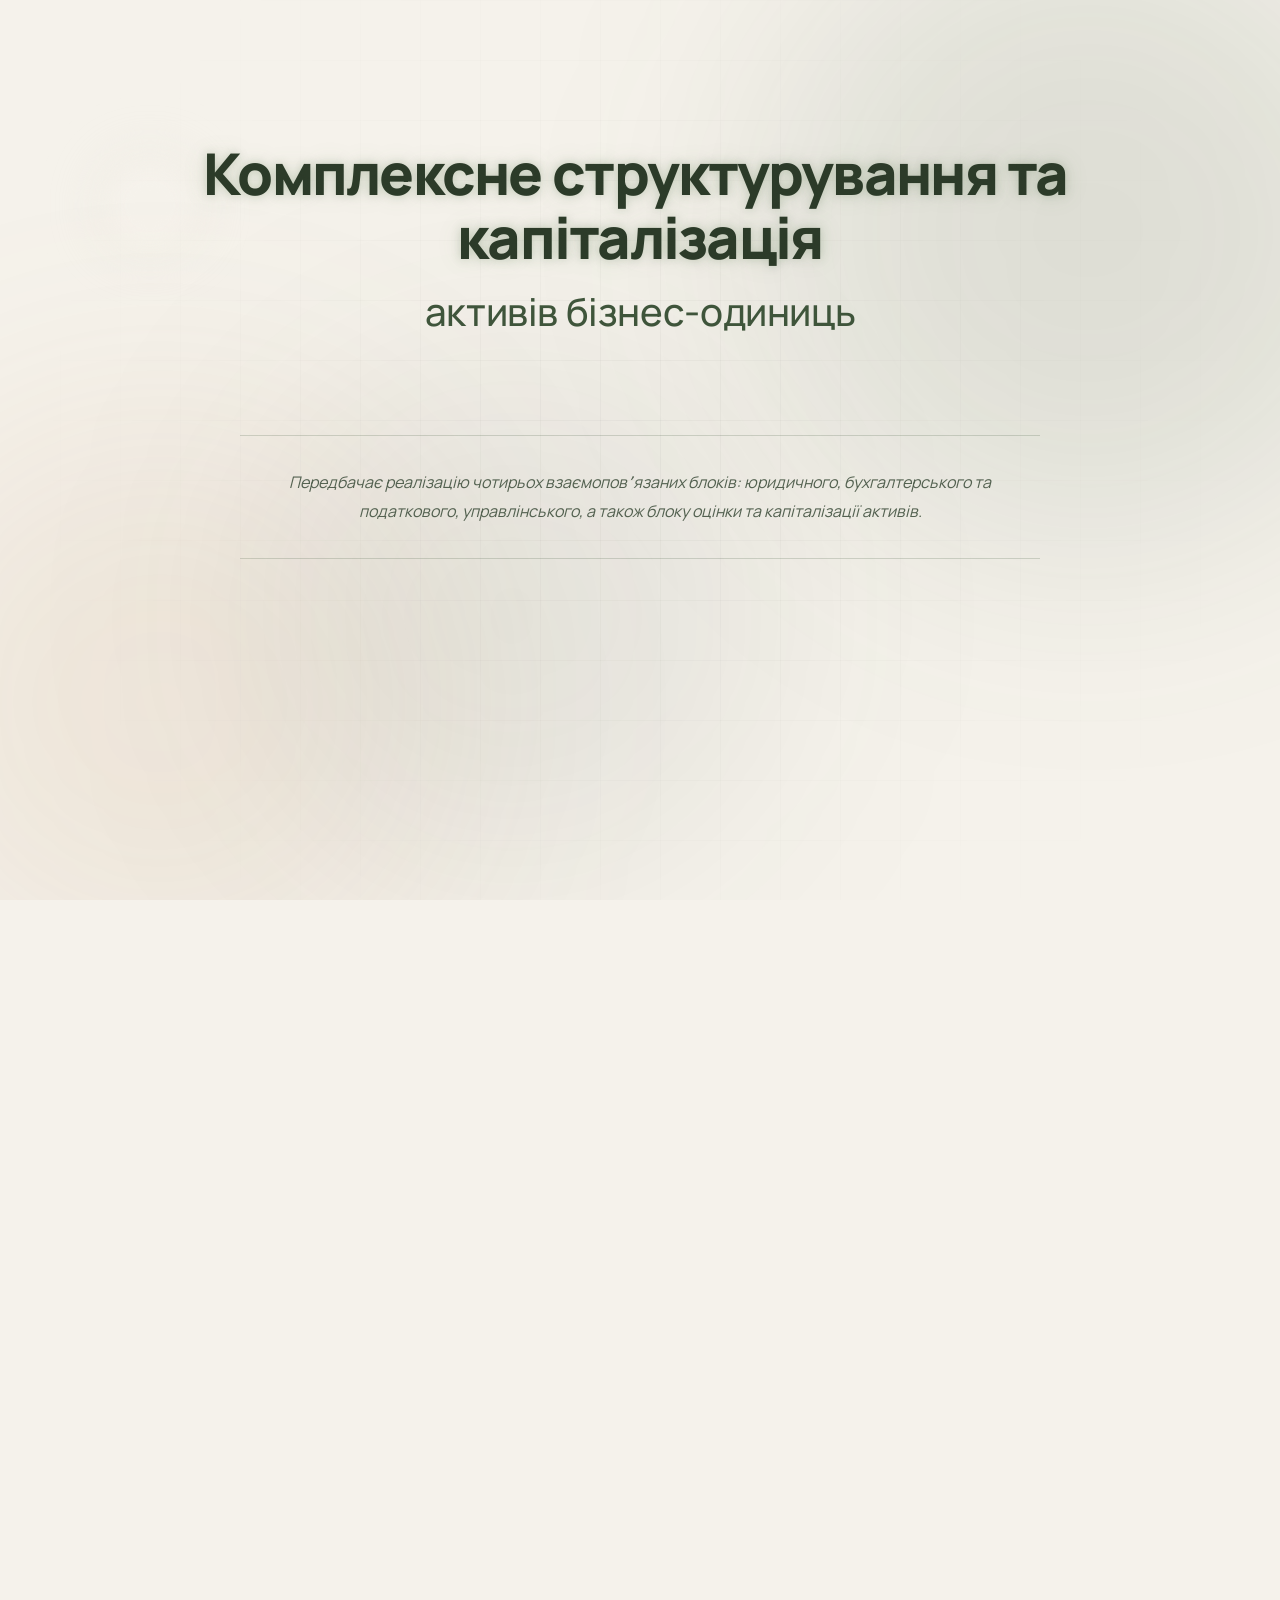
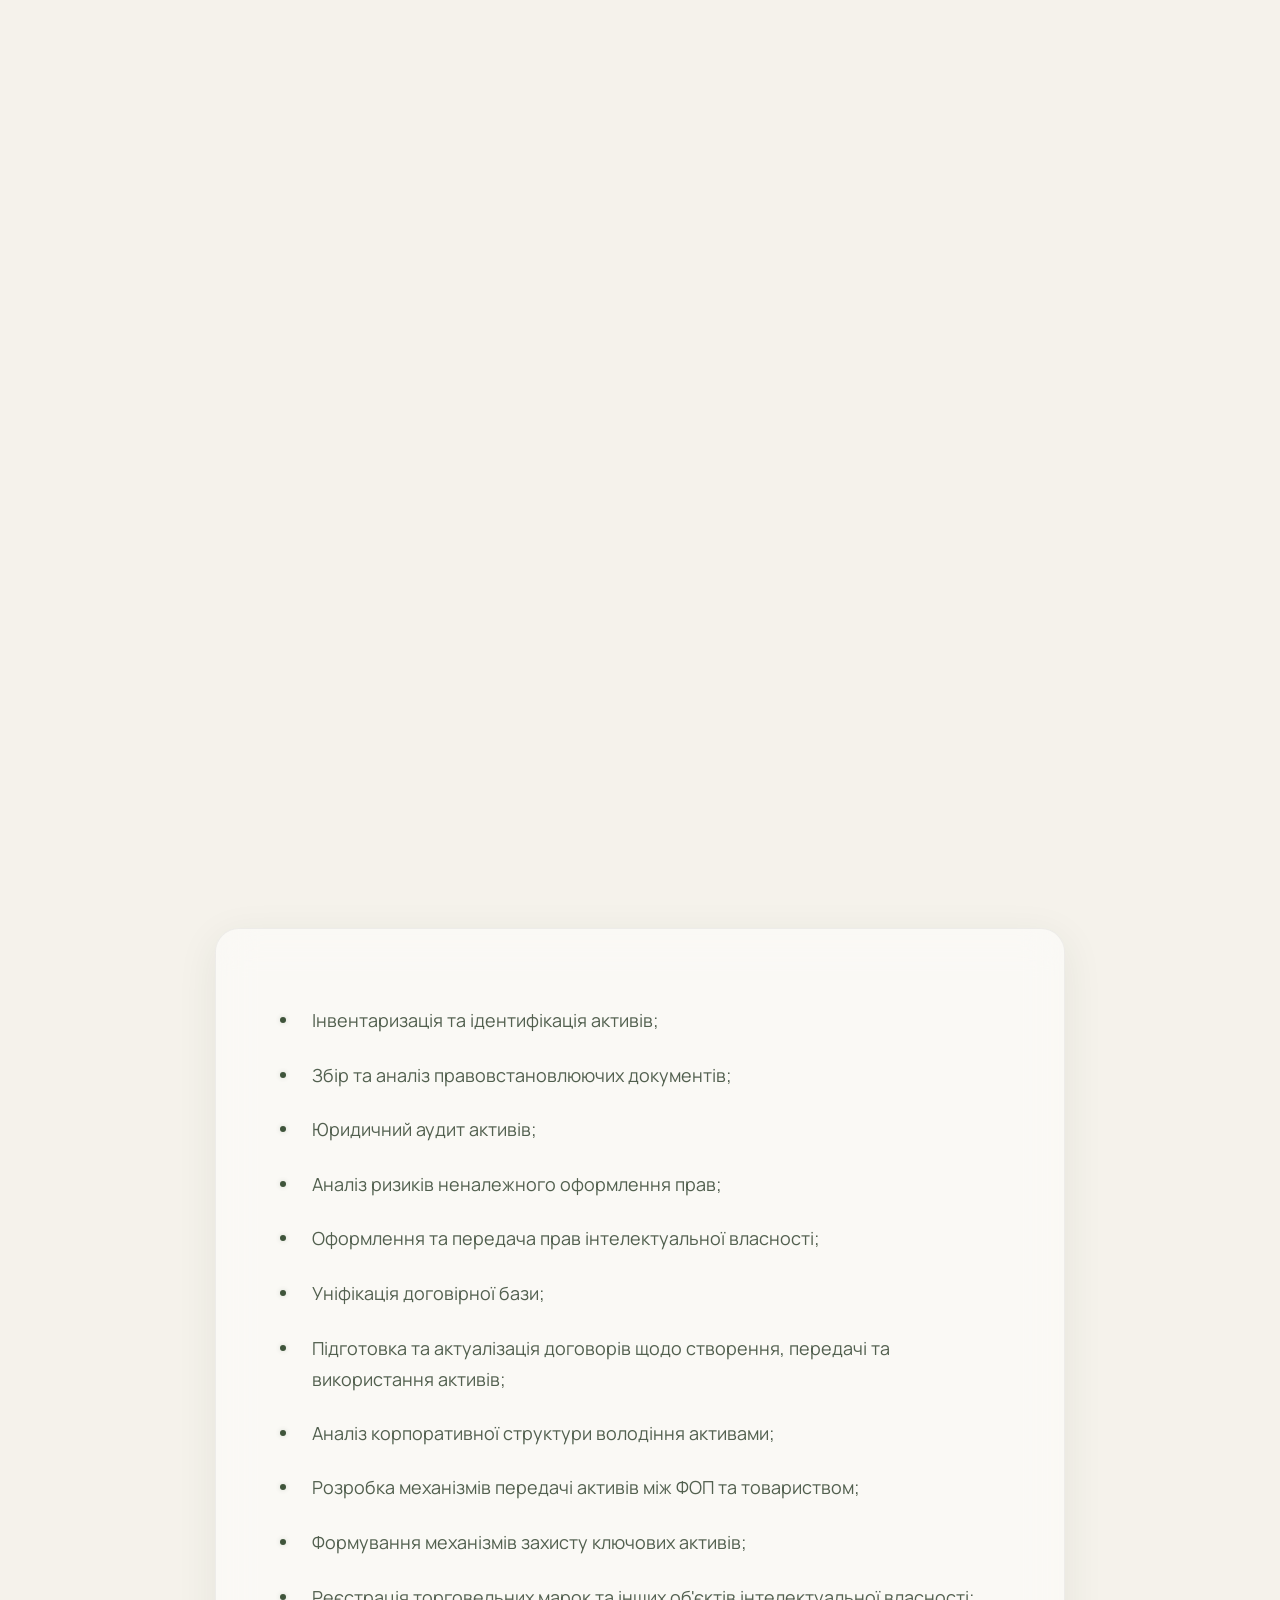
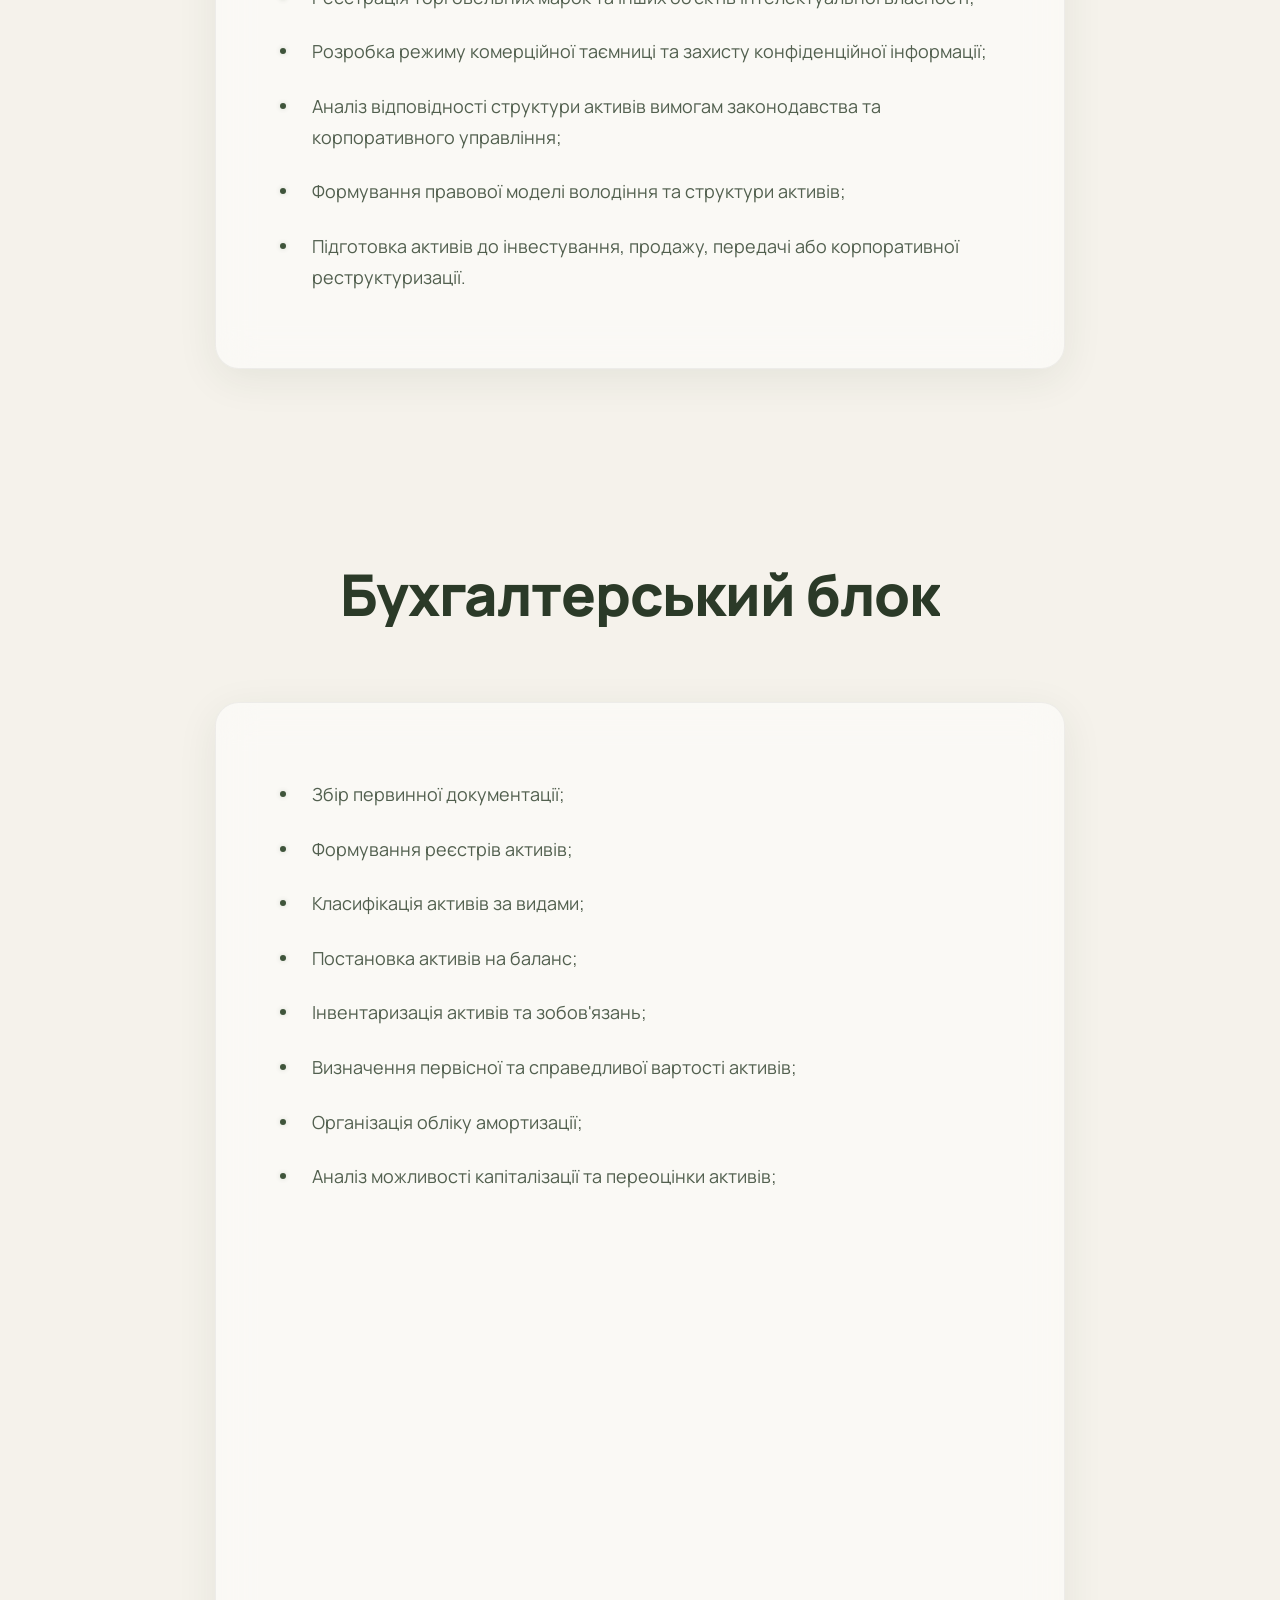
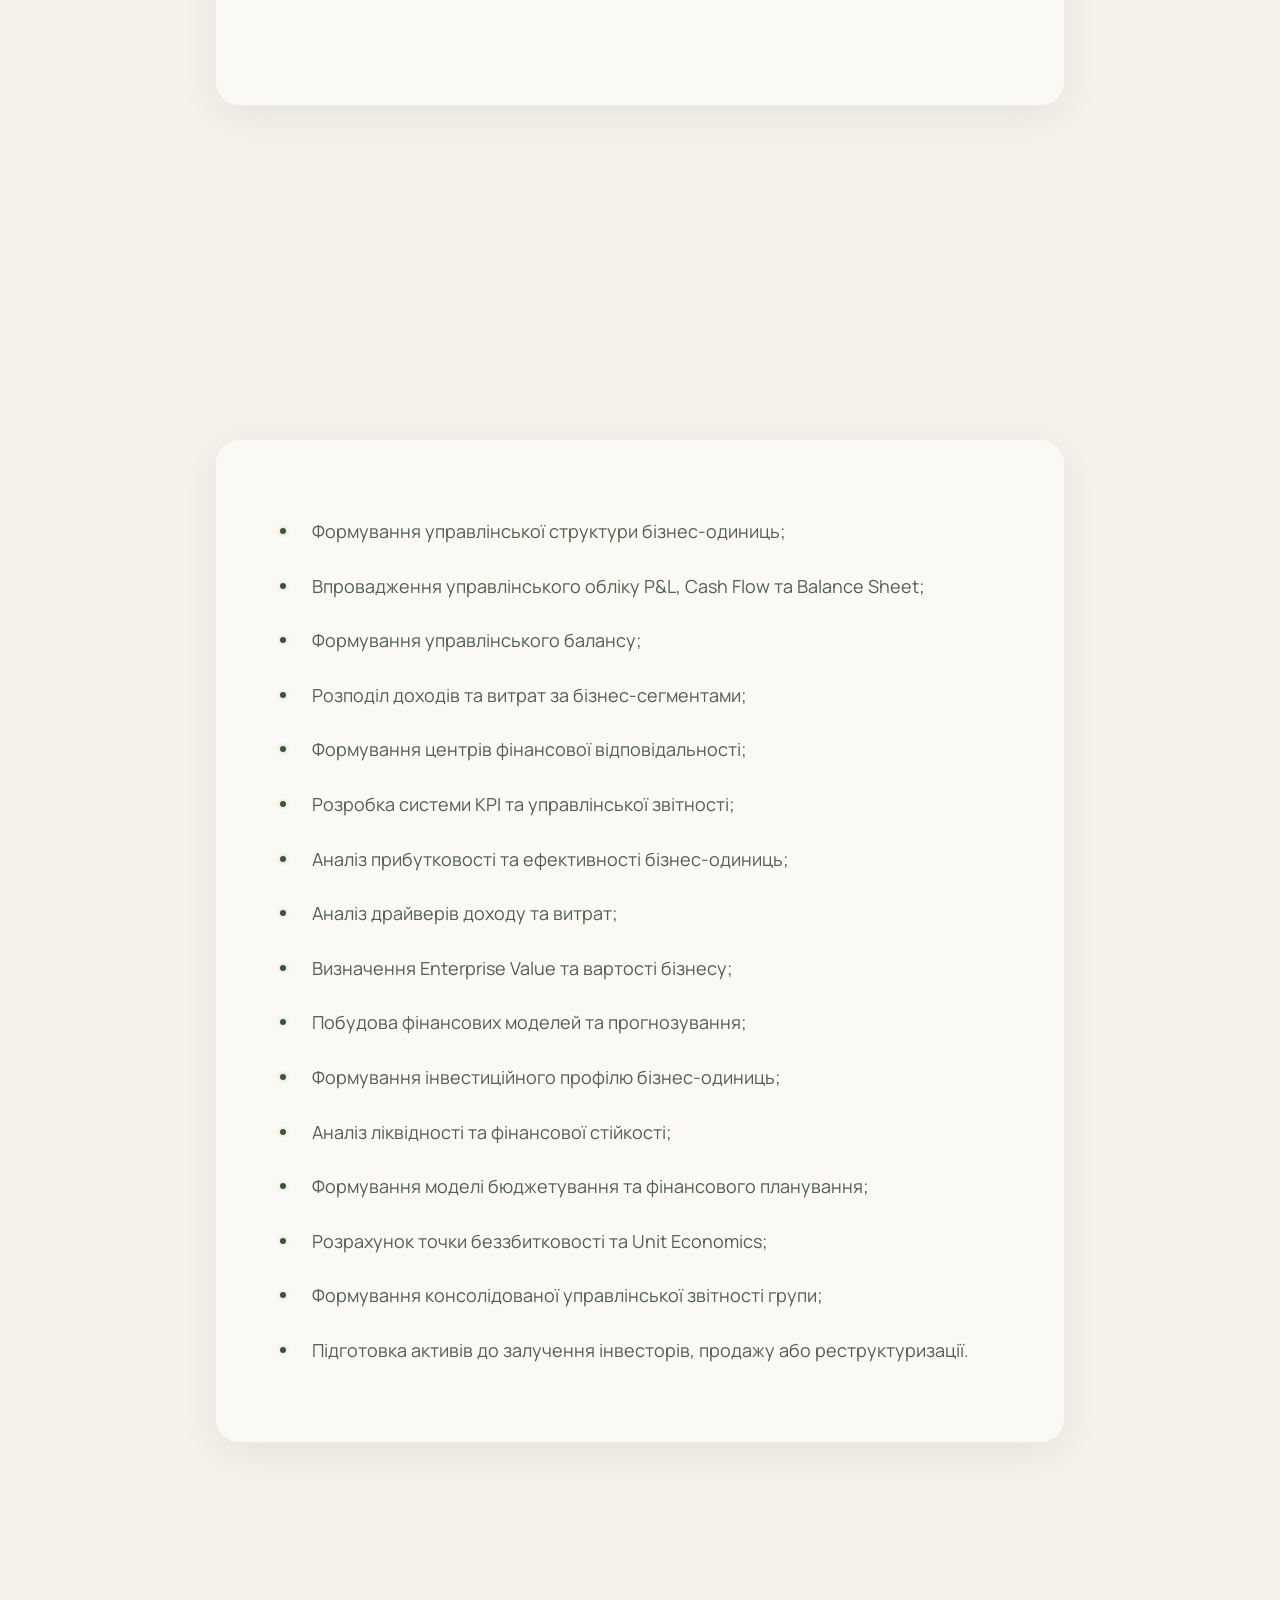
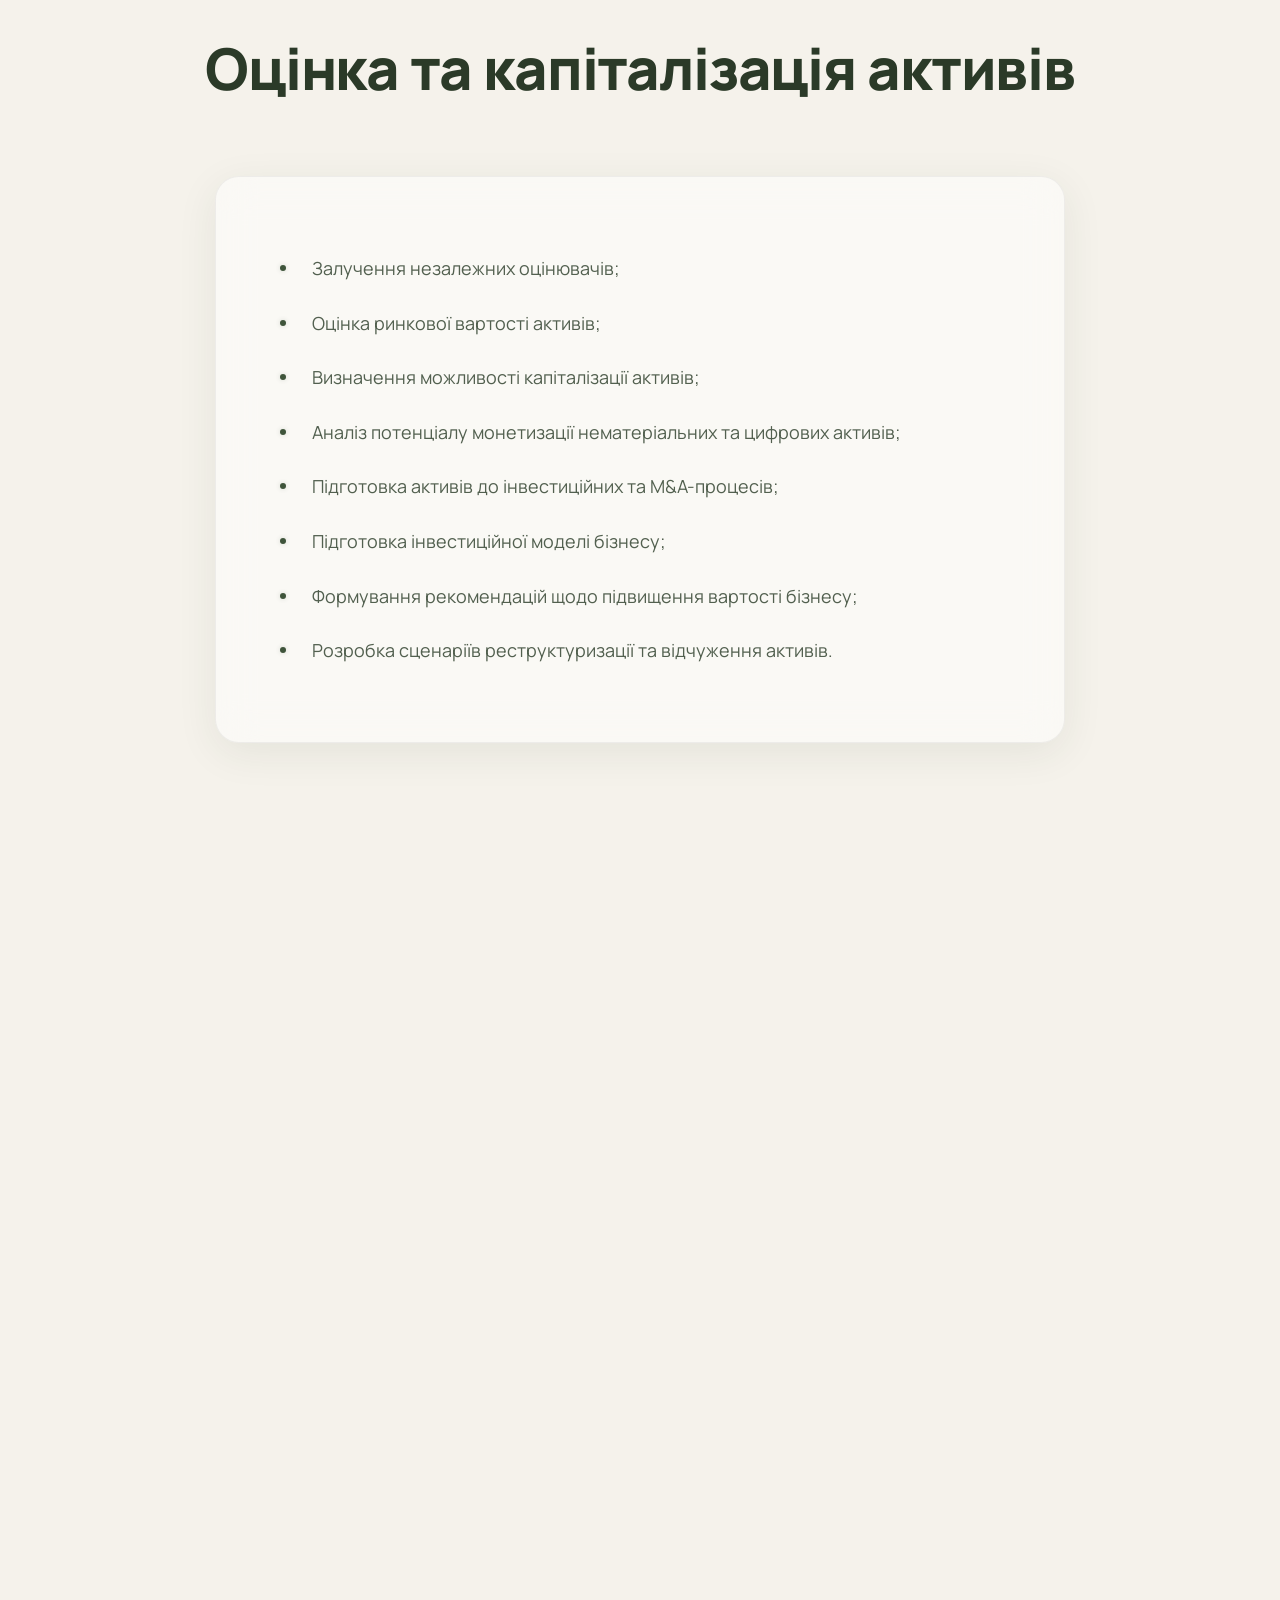
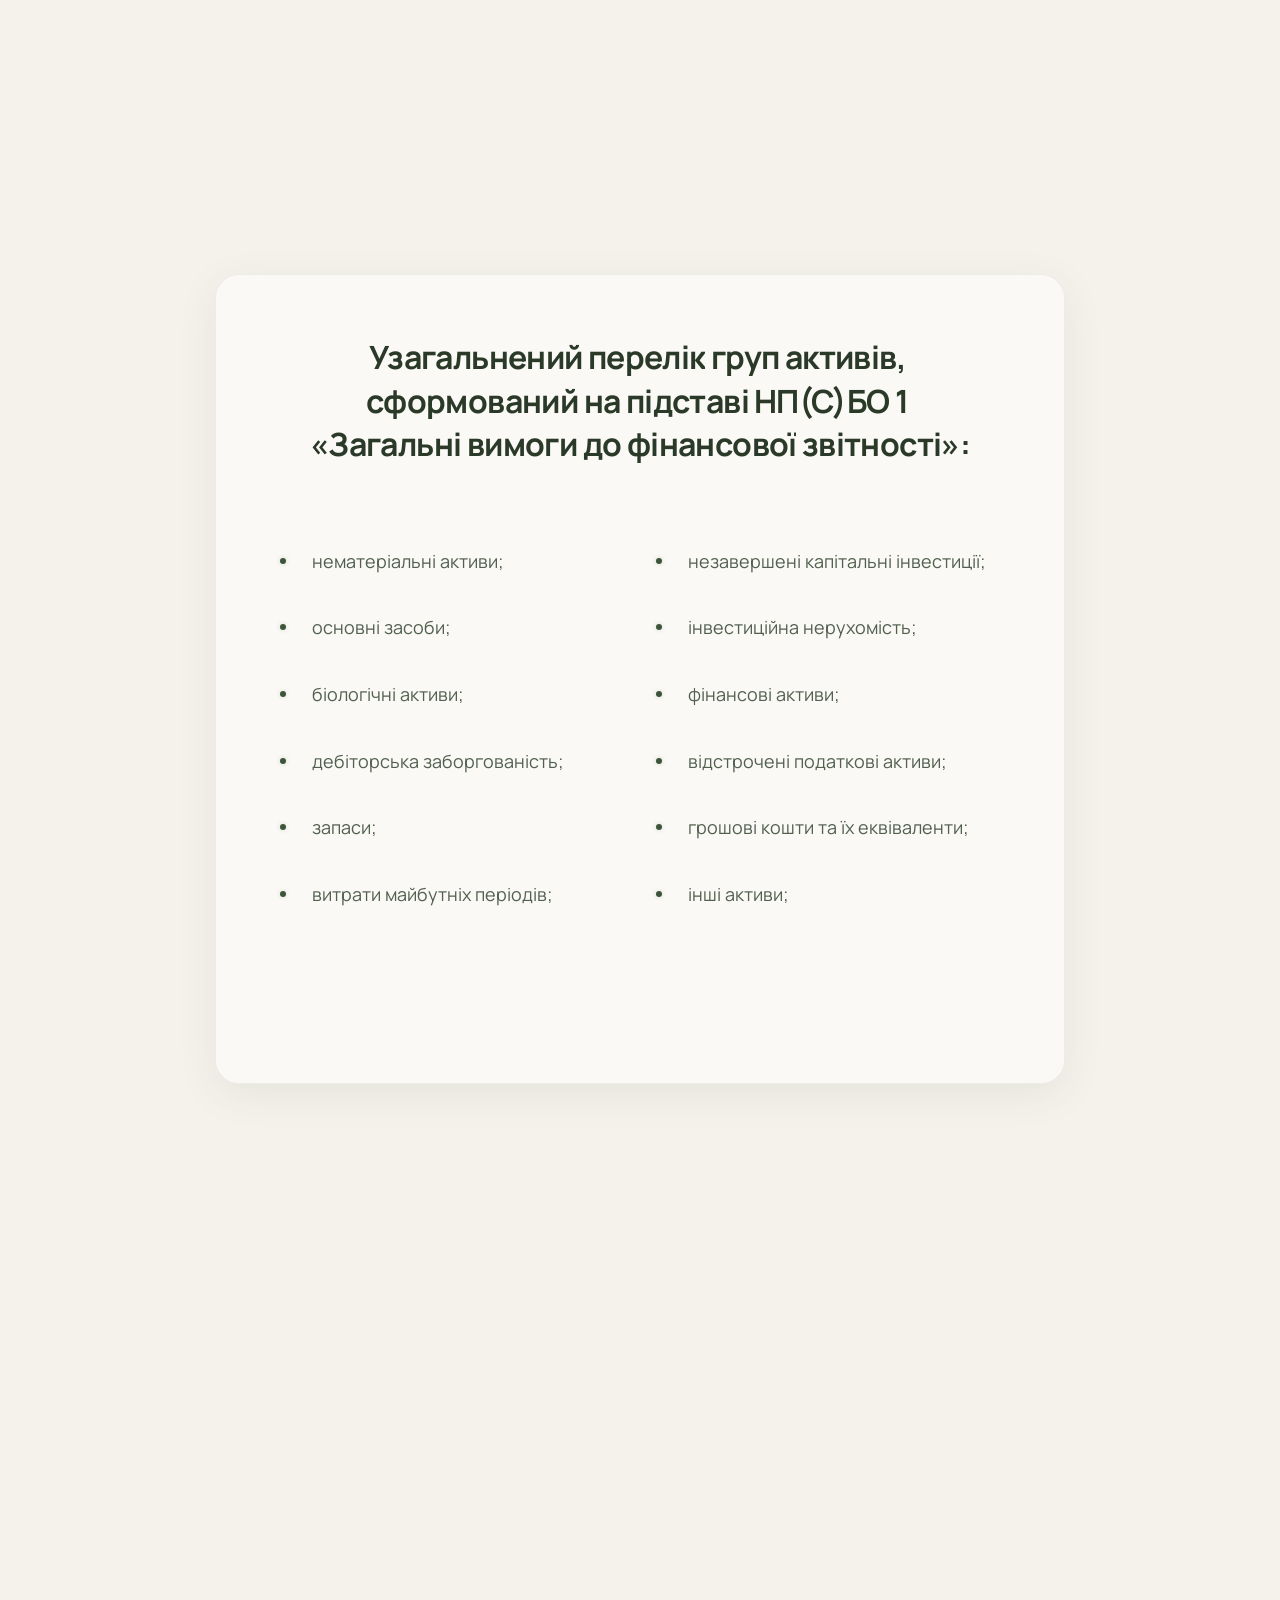
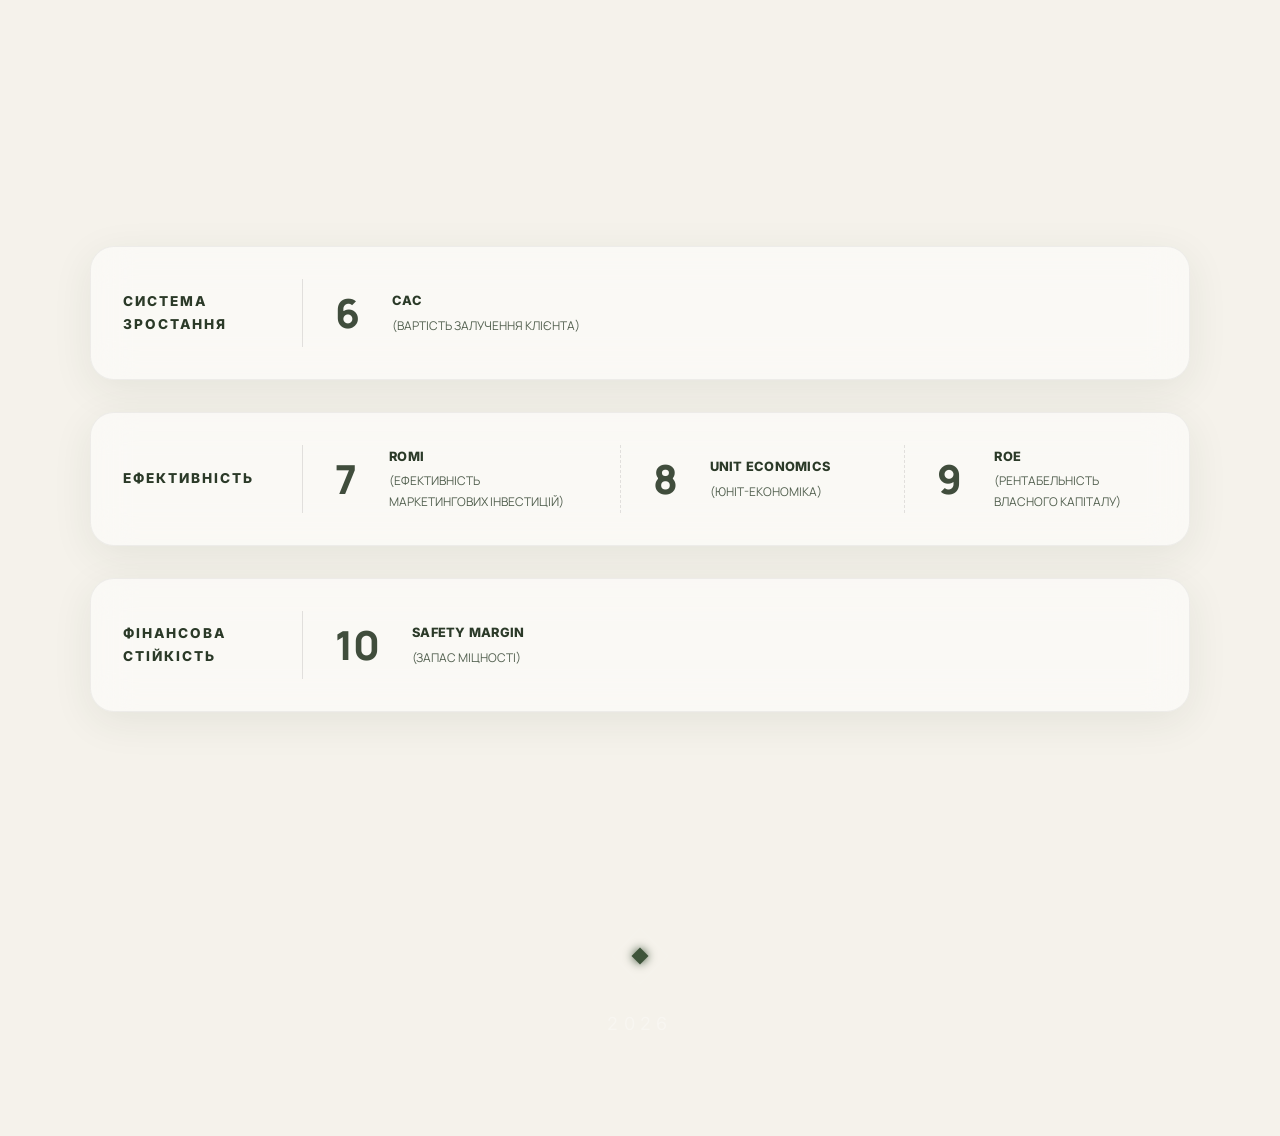
<file: site/index.html>
<!DOCTYPE html>
<html lang="uk">
<head>
    <meta charset="UTF-8">
    <meta name="viewport" content="width=device-width, initial-scale=1.0, viewport-fit=cover">
    <title>Комплексна упаковка активів бізнес-одиниць</title>
    <meta name="description" content="Правове оформлення, бухгалтерський і&nbsp;управлінський облік. Прозора структура, захист і&nbsp;капіталізація бізнесу.">

    <!-- OpenGraph -->
    <meta property="og:title" content="Комплексна упаковка бізнес-активів">
    <meta property="og:description" content="Правове оформлення, бухгалтерський і&nbsp;управлінський облік. Прозора структура, захист і&nbsp;капіталізація бізнесу.">
    <meta property="og:type" content="website">

    <!-- Preload Fonts -->
    <link rel="preconnect" href="https://fonts.googleapis.com">
    <link rel="preconnect" href="https://fonts.gstatic.com" crossorigin>
    <link href="https://fonts.googleapis.com/css2?family=Inter:wght@400;500;600;700&family=Manrope:wght@400;500;600;700;800&display=swap" rel="stylesheet">

    <!-- Favicon -->
    <link rel="icon" type="image/svg+xml" href="data:image/svg+xml,<svg xmlns='http://www.w3.org/2000/svg' viewBox='0 0 100 100'><rect width='100' height='100' rx='20' fill='%231a1a2e'/><text x='50' y='65' font-size='50' text-anchor='middle' fill='%23e0e0e0' font-family='sans-serif' font-weight='700'>A</text></svg>">

    <link rel="stylesheet" href="style.css">
</head>
<body>
    <div id="scroll-orb" aria-hidden="true"></div>

    <!-- Noise Overlay -->
    <div class="noise-overlay" aria-hidden="true"></div>






    <!-- Ambient Orbs -->
    <div class="ambient-orbs" aria-hidden="true">
        <div class="orb orb--1"></div>
        <div class="orb orb--2"></div>
        <div class="orb orb--3"></div>
    </div>

    <main>

        <!-- ==================== СЛАЙД 1: HERO ==================== -->
        <section id="slide-1" class="slide slide--hero">
            <div class="slide__inner">
                <h1 class="hero__title split-text">Комплексне структурування <br> та капіталізація</h1>
                <h2 class="hero__subtitle reveal-up" style="margin-top: -1rem; margin-bottom: var(--space-xl); color: var(--color-accent); font-size: clamp(1.5rem, 3vw, 2.5rem);">активів бізнес-одиниць</h2>
                <p class="hero__description reveal-up">Передбачає реалізацію чотирьох взаємоповʼязаних блоків: юридичного, бухгалтерського та податкового, управлінського, а також блоку оцінки та капіталізації активів.</p>
            </div>
        </section>

        <!-- ==================== СЛАЙД 2: ОБЗОР БЛОКОВ ==================== -->
        <section id="slide-2" class="slide slide--overview">
            <div class="slide__inner">
                <div class="section-header reveal-up">
                    <h2 class="section-title">Чотири напрямки упаковки активів</h2>
                    <p class="section-desc">Щоб ваш бізнес перетворився на структуровану екосистему, робота ведеться паралельно в чотирьох ключових блоках:</p>
                </div>
                <div class="cards-grid">
                    <article class="card card--glass reveal-up">
                        <div class="card__icon">⚖️</div>
                        <h2 class="card__title">Юридичний блок</h2>
                        <p class="card__text">правове оформлення структури, реєстрація прав/активів, підготовка договірної бази</p>
                    </article>
                    <article class="card card--glass reveal-up">
                        <div class="card__icon">📊</div>
                        <h2 class="card__title">Бухгалтерський блок</h2>
                        <p class="card__text">постановка активів на баланс, визначення амортизації, мінімізація податкових ризиків</p>
                    </article>
                    <article class="card card--glass reveal-up">
                        <div class="card__icon">📈</div>
                        <h2 class="card__title">Управлінський блок</h2>
                        <p class="card__text">відображення активів в управлінському балансі для оцінки реальної вартості бізнес-одиниці</p>
                    </article>
                    <article class="card card--glass reveal-up">
                        <div class="card__icon">💰</div>
                        <h2 class="card__title">Оцінка та капіталізація</h2>
                        <p class="card__text">оцінка ринкової вартості, монетизація цифрових активів, інвестиційна модель</p>
                    </article>
                </div>
            </div>
        </section>

        <!-- ==================== СЛАЙД 4: ЮРИДИЧЕСКИЙ БЛОК ==================== -->
        <section id="slide-4" class="slide slide--detail">
            <div class="slide__inner">
                <h2 class="section-title split-text">Юридичний блок</h2>

                <div class="detail-block detail-block--single reveal-up">
                    <ul class="detail-list">
                        <li class="detail-list__item stagger">інвентаризація та ідентифікація активів;</li>
                        <li class="detail-list__item stagger">збір та аналіз правовстановлюючих документів;</li>
                        <li class="detail-list__item stagger">юридичний аудит активів;</li>
                        <li class="detail-list__item stagger">аналіз ризиків неналежного оформлення прав;</li>
                        <li class="detail-list__item stagger">оформлення та передача прав інтелектуальної власності;</li>
                        <li class="detail-list__item stagger">уніфікація договірної бази;</li>
                        <li class="detail-list__item stagger">підготовка та актуалізація договорів щодо створення, передачі та використання активів;</li>
                        <li class="detail-list__item stagger">аналіз корпоративної структури володіння активами;</li>
                        <li class="detail-list__item stagger">розробка механізмів передачі активів між ФОП та товариством;</li>
                        <li class="detail-list__item stagger">формування механізмів захисту ключових активів;</li>
                        <li class="detail-list__item stagger">реєстрація торговельних марок та інших об'єктів інтелектуальної власності;</li>
                        <li class="detail-list__item stagger">розробка режиму комерційної таємниці та захисту конфіденційної інформації;</li>
                        <li class="detail-list__item stagger">аналіз відповідності структури активів вимогам законодавства та корпоративного управління;</li>
                        <li class="detail-list__item stagger">формування правової моделі володіння та структури активів;</li>
                        <li class="detail-list__item stagger">підготовка активів до інвестування, продажу, передачі або корпоративної реструктуризації.</li>
                    </ul>
                </div>
            </div>
        </section>

        <!-- ==================== СЛАЙД 5: БУХГАЛТЕРСКИЙ БЛОК ==================== -->
        <section id="slide-5" class="slide slide--detail">
            <div class="slide__inner">
                <h2 class="section-title split-text">Бухгалтерський блок</h2>

                <div class="detail-block detail-block--single reveal-up">
                    <ul class="detail-list">
                        <li class="detail-list__item stagger">збір первинної документації;</li>
                        <li class="detail-list__item stagger">формування реєстрів активів;</li>
                        <li class="detail-list__item stagger">класифікація активів за видами;</li>
                        <li class="detail-list__item stagger">постановка активів на баланс;</li>
                        <li class="detail-list__item stagger">інвентаризація активів та зобов'язань;</li>
                        <li class="detail-list__item stagger">визначення первісної та справедливої вартості активів;</li>
                        <li class="detail-list__item stagger">організація обліку амортизації;</li>
                        <li class="detail-list__item stagger">аналіз можливості капіталізації та переоцінки активів;</li>
                        <li class="detail-list__item stagger">аналіз доцільності внесення активів до статутного капіталу;</li>
                        <li class="detail-list__item stagger">аналіз податкових наслідків передачі активів;</li>
                        <li class="detail-list__item stagger">аналіз ПДВ та інших податкових ризиків;</li>
                        <li class="detail-list__item stagger">аналіз ризиків трансфертного ціноутворення;</li>
                        <li class="detail-list__item stagger">формування моделі бухгалтерського та податкового обліку активів;</li>
                        <li class="detail-list__item stagger">підготовка фінансової та податкової звітності;</li>
                        <li class="detail-list__item stagger">формування моделі продажу або передачі бізнес-одиниць;</li>
                        <li class="detail-list__item stagger">аналіз фінансового стану бізнес-одиниць.</li>
                    </ul>
                </div>
            </div>
        </section>

        <!-- ==================== СЛАЙД 6: УПРАВЛЕНЧЕСКИЙ БЛОК ==================== -->
        <section id="slide-6" class="slide slide--detail">
            <div class="slide__inner">
                <h2 class="section-title split-text">Управлінський блок</h2>

                <div class="detail-block detail-block--single reveal-up">
                    <ul class="detail-list">
                        <li class="detail-list__item stagger">формування управлінської структури бізнес-одиниць;</li>
                        <li class="detail-list__item stagger">впровадження управлінського обліку P&amp;L, Cash Flow та Balance Sheet;</li>
                        <li class="detail-list__item stagger">формування управлінського балансу;</li>
                        <li class="detail-list__item stagger">розподіл доходів та витрат за бізнес-сегментами;</li>
                        <li class="detail-list__item stagger">формування центрів фінансової відповідальності;</li>
                        <li class="detail-list__item stagger">розробка системи KPI та управлінської звітності;</li>
                        <li class="detail-list__item stagger">аналіз прибутковості та ефективності бізнес-одиниць;</li>
                        <li class="detail-list__item stagger">аналіз драйверів доходу та витрат;</li>
                        <li class="detail-list__item stagger">визначення Enterprise Value та вартості бізнесу;</li>
                        <li class="detail-list__item stagger">побудова фінансових моделей та прогнозування;</li>
                        <li class="detail-list__item stagger">формування інвестиційного профілю бізнес-одиниць;</li>
                        <li class="detail-list__item stagger">аналіз ліквідності та фінансової стійкості;</li>
                        <li class="detail-list__item stagger">формування моделі бюджетування та фінансового планування;</li>
                        <li class="detail-list__item stagger">розрахунок точки беззбитковості та Unit Economics;</li>
                        <li class="detail-list__item stagger">формування консолідованої управлінської звітності групи;</li>
                        <li class="detail-list__item stagger">підготовка активів до залучення інвесторів, продажу або реструктуризації.</li>
                    </ul>
                </div>
            </div>
        </section>

        <!-- ==================== СЛАЙД 7: ОЦЕНКА И&nbsp;КАПИТАЛИЗАЦИЯ ==================== -->
        <section id="slide-7" class="slide slide--detail slide--evaluation">
            <div class="slide__inner">
                <h2 class="section-title split-text">Оцінка та капіталізація активів</h2>
                <div class="detail-block detail-block--single reveal-up">
                    <ul class="detail-list">
                        <li class="detail-list__item stagger">залучення незалежних оцінювачів;</li>
                        <li class="detail-list__item stagger">оцінка ринкової вартості активів;</li>
                        <li class="detail-list__item stagger">визначення можливості капіталізації активів;</li>
                        <li class="detail-list__item stagger">аналіз потенціалу монетизації нематеріальних та цифрових активів;</li>
                        <li class="detail-list__item stagger">підготовка активів до інвестиційних та M&A-процесів;</li>
                        <li class="detail-list__item stagger">підготовка інвестиційної моделі бізнесу;</li>
                        <li class="detail-list__item stagger">формування рекомендацій щодо підвищення вартості бізнесу;</li>
                        <li class="detail-list__item stagger">розробка сценаріїв реструктуризації та відчуження активів.</li>
                    </ul>
                </div>
            </div>
        </section>

        <!-- ==================== СЛАЙД 8: ИТОГИ ==================== -->
        <section id="slide-8" class="slide slide--results">
            <div class="slide__inner">
                <div class="results-block reveal-up">
                    <h2 class="section-title split-text">Результат проєкту</h2>
                    <ul class="results-list">
                        <li class="results-list__item stagger"><span class="check-icon" aria-hidden="true">✓</span> реєстр активів;</li>
                        <li class="results-list__item stagger"><span class="check-icon" aria-hidden="true">✓</span> матриця прав власності;</li>
                        <li class="results-list__item stagger"><span class="check-icon" aria-hidden="true">✓</span> реєстр об'єктів інтелектуальної власності;</li>
                        <li class="results-list__item stagger"><span class="check-icon" aria-hidden="true">✓</span> карта юридичних, корпоративних та податкових ризиків;</li>
                        <li class="results-list__item stagger"><span class="check-icon" aria-hidden="true">✓</span> юридично оформлена структура володіння активами;</li>
                        <li class="results-list__item stagger"><span class="check-icon" aria-hidden="true">✓</span> бухгалтерська та управлінська модель обліку;</li>
                        <li class="results-list__item stagger"><span class="check-icon" aria-hidden="true">✓</span> управлінський баланс бізнес-одиниць;</li>
                        <li class="results-list__item stagger"><span class="check-icon" aria-hidden="true">✓</span> консолідована фінансова модель групи;</li>
                        <li class="results-list__item stagger"><span class="check-icon" aria-hidden="true">✓</span> дорожня карта капіталізації та реструктуризації;</li>
                        <li class="results-list__item stagger"><span class="check-icon" aria-hidden="true">✓</span> пакет рекомендацій щодо подальшого розвитку та підвищення вартості бізнесу;</li>
                        <li class="results-list__item stagger"><span class="check-icon" aria-hidden="true">✓</span> план подальшого управління та захисту ключових активів.</li>
                    </ul>
                </div>
                <div class="results-block reveal-up">
                    <h2 class="section-title section-title--sm split-text">Узагальнений перелік груп активів, сформований на підставі НП(С)БО 1 «Загальні вимоги до фінансової звітності»:</h2>
                    <ul class="results-list results-list--assets">
                        <li class="results-list__item stagger">нематеріальні активи;</li>
                        <li class="results-list__item stagger">незавершені капітальні інвестиції;</li>
                        <li class="results-list__item stagger">основні засоби;</li>
                        <li class="results-list__item stagger">інвестиційна нерухомість;</li>
                        <li class="results-list__item stagger">біологічні активи;</li>
                        <li class="results-list__item stagger">фінансові активи;</li>
                        <li class="results-list__item stagger">дебіторська заборгованість;</li>
                        <li class="results-list__item stagger">відстрочені податкові активи;</li>
                        <li class="results-list__item stagger">запаси;</li>
                        <li class="results-list__item stagger">грошові кошти та їх еквіваленти;</li>
                        <li class="results-list__item stagger">витрати майбутніх періодів;</li>
                        <li class="results-list__item stagger">інші активи;</li>
                        <li class="results-list__item stagger">необоротні активи, утримувані для продажу, та групи вибуття.</li>
                    </ul>
                </div>
            </div>
        </section>

    <!-- ==================== СЛАЙД 3: ФИНАНСОВЫЕ ПОКАЗАТЕЛИ ==================== -->
        <section id="slide-3" class="slide slide--metrics">
            <div class="slide__inner">
                <h2 class="section-title split-text">10 основних фінансових показників по кожному сегменту/бізнес-одиниці</h2>

                <div class="metrics-grid">
                    <!-- ПРИБИЛЬНІСТЬ -->
                    <div class="metric-category reveal-up">
                        <h3 class="metric-category__title">ПРИБУТКОВІСТЬ</h3>
                        <div class="metric-card">
                            <span class="metric-card__number">1</span>
                            <span class="metric-card__name split-letters">CONTRIBUTION MARGIN</span>
                            <span class="metric-card__desc">(МАРЖИНАЛЬНІСТЬ)</span>
                        </div>
                        <div class="metric-card">
                            <span class="metric-card__number">2</span>
                            <span class="metric-card__name split-letters">EBITDA / NET PROFIT</span>
                            <span class="metric-card__desc">(EBITDA / ЧИСТИЙ ПРИБУТОК)</span>
                        </div>
                    </div>

                    <!-- ГРОШІ -->
                    <div class="metric-category reveal-up">
                        <h3 class="metric-category__title">ГРОШІ</h3>
                        <div class="metric-card">
                            <span class="metric-card__number">3</span>
                            <span class="metric-card__name split-letters">NET CASH FLOW</span>
                            <span class="metric-card__desc">(ЧИСТИЙ ГРОШОВИЙ ПОТІК)</span>
                        </div>
                        <div class="metric-card">
                            <span class="metric-card__number">4</span>
                            <span class="metric-card__name split-letters">CASH CONVERSION CYCLE</span>
                            <span class="metric-card__desc">(ЦИКЛ ОБІГУ ГРОШОВИХ КОШТІВ)</span>
                        </div>
                        <div class="metric-card">
                            <span class="metric-card__number">5</span>
                            <span class="metric-card__name split-letters">QUICK RATIO</span>
                            <span class="metric-card__desc">(ШВИДКА ЛІКВІДНІСТЬ)</span>
                        </div>
                    </div>

                    <!-- СИСТЕМА РОСТУ -->
                    <div class="metric-category reveal-up">
                        <h3 class="metric-category__title">СИСТЕМА ЗРОСТАННЯ</h3>
                        <div class="metric-card">
                            <span class="metric-card__number">6</span>
                            <span class="metric-card__name split-letters">CAC</span>
                            <span class="metric-card__desc">(ВАРТІСТЬ ЗАЛУЧЕННЯ КЛІЄНТА)</span>
                        </div>
                    </div>

                    <!-- ЕФЕКТИВНІСТЬ -->
                    <div class="metric-category reveal-up">
                        <h3 class="metric-category__title">ЕФЕКТИВНІСТЬ</h3>
                        <div class="metric-card">
                            <span class="metric-card__number">7</span>
                            <span class="metric-card__name split-letters">ROMI</span>
                            <span class="metric-card__desc">(ЕФЕКТИВНІСТЬ МАРКЕТИНГОВИХ ІНВЕСТИЦІЙ)</span>
                        </div>
                        <div class="metric-card">
                            <span class="metric-card__number">8</span>
                            <span class="metric-card__name split-letters">UNIT ECONOMICS</span>
                            <span class="metric-card__desc">(ЮНІТ-ЕКОНОМІКА)</span>
                        </div>
                        <div class="metric-card">
                            <span class="metric-card__number">9</span>
                            <span class="metric-card__name split-letters">ROE</span>
                            <span class="metric-card__desc">(РЕНТАБЕЛЬНІСТЬ ВЛАСНОГО КАПІТАЛУ)</span>
                        </div>
                    </div>

                    <!-- ФІНАНСОВА СТІЙКІСТЬ -->
                    <div class="metric-category reveal-up">
                        <h3 class="metric-category__title">ФІНАНСОВА СТІЙКІСТЬ</h3>
                        <div class="metric-card">
                            <span class="metric-card__number">10</span>
                            <span class="metric-card__name split-letters">SAFETY MARGIN</span>
                            <span class="metric-card__desc">(ЗАПАС МІЦНОСТІ)</span>
                        </div>
                    </div>
                </div>
            </div>
        </section>

            </main>

    <!-- Closure Section -->
    <footer class="closure" aria-hidden="true">
        <div class="closure__divider"></div>
        <span class="closure__year">2026</span>
    </footer>

    <script src="script.js" defer></script>
</body>
</html>
</file>
<file: site/style.css>
/* ============================================================
   DESIGN SYSTEM — DARK ELITE (Комплексная упаковка активов)
   ============================================================ */

/* ---------- CSS Variables ---------- */
:root {
    /* Colors — Olive & Sand (Organic / Old Money) */
    --color-bg: #f5f2eb;           /* Soft Sand / Beige */
    --color-bg-alt: #ede9de;       /* Darker Sand */
    --color-text: #2b3a28;         /* Deep Olive for headings */
    --color-text-muted: #52604f;   /* Lighter Olive for body */
    --color-accent: #3e543a;       /* Olive Accent */
    --color-accent-light: #52604f;
    --color-accent-glow: rgba(62, 84, 58, 0.2);
    
    /* Light Glassmorphism */
    --color-glass-bg: rgba(255, 255, 255, 0.5);
    --color-glass-border: rgba(0, 0, 0, 0.05);
    --color-card-shadow: rgba(43, 58, 40, 0.08);

    /* Orb colors (Earthy) */
    --color-orb-1: rgba(62, 84, 58, 0.12);    /* Olive */
    --color-orb-2: rgba(181, 129, 80, 0.1);   /* Sand/Gold */
    --color-orb-3: rgba(43, 58, 40, 0.08);    /* Dark Olive */

    /* Typography */
    --font-heading: 'Manrope', system-ui, -apple-system, sans-serif;
    --font-body: 'Manrope', system-ui, -apple-system, sans-serif;
    --font-mono: 'Inter', 'SF Mono', monospace;

    /* Spacing — fluid */
    --space-xs: clamp(0.5rem, 1vw, 0.75rem);
    --space-sm: clamp(0.75rem, 1.5vw, 1.25rem);
    --space-md: clamp(1.25rem, 3vw, 2rem);
    --space-lg: clamp(2rem, 5vw, 4rem);
    --space-xl: clamp(3rem, 8vw, 6rem);
    --space-2xl: clamp(4rem, 10vw, 8rem);

    /* Font sizes — STRIcTLY 3 SIZES */
    --text-main-title: clamp(2.5rem, 2vw + 2rem, 4.5rem); /* Giant */
    --text-subtitle: clamp(1.25rem, 1.5vw + 1rem, 2rem);  /* Medium */
    --text-body: clamp(1rem, 0.5vw + 0.9rem, 1.125rem);   /* Small */

    /* Border radius */
    --radius-sm: 8px;
    --radius-md: 16px;
    --radius-lg: 24px;

    /* Transitions */
    --ease-out: cubic-bezier(0.16, 1, 0.3, 1);
    --duration-fast: 0.3s;
    --duration-normal: 0.6s;
    --duration-slow: 1s;
}

/* ---------- Global Reset & Base ---------- */
*,
*::before,
*::after {
    margin: 0;
    padding: 0;
    box-sizing: border-box;
}

html {
    scroll-behavior: smooth;
    -webkit-text-size-adjust: 100%;
    overscroll-behavior-y: none;
}

body {
    font-family: var(--font-body);
    font-size: var(--text-body);
    line-height: 1.7;
    color: var(--color-text-muted);
    background-color: var(--color-bg);
    -webkit-font-smoothing: antialiased;
    -moz-osx-font-smoothing: grayscale;
    -webkit-tap-highlight-color: transparent;
    overflow-x: hidden;
}

/* Safe areas for iPhone notch/Dynamic Island */
body {
    padding-top: env(safe-area-inset-top);
    padding-bottom: env(safe-area-inset-bottom);
    padding-left: env(safe-area-inset-left);
    padding-right: env(safe-area-inset-right);
}

/* Base Headings */
h1, h2, h3, h4, h5, h6 {
    color: var(--color-text);
}

/* Автоматически делаем первую букву заглавной в списках и карточках */
.card__text::first-letter,
.detail-list__item::first-letter,
.results-list__item::first-letter {
    text-transform: uppercase;
}

/* ---------- Noise Overlay ---------- */
.noise-overlay {
    position: fixed;
    inset: 0;
    z-index: 9999;
    pointer-events: none;
    opacity: 0.03; /* Slightly more visible on dark */
    background-image: url("data:image/svg+xml,%3Csvg viewBox='0 0 200 200' xmlns='http://www.w3.org/2000/svg'%3E%3Cfilter id='n'%3E%3CfeTurbulence type='fractalNoise' baseFrequency='0.85' numOctaves='4' stitchTiles='stitch'/%3E%3C/filter%3E%3Crect width='100%25' height='100%25' filter='url(%23n)'/%3E%3C/svg%3E");
    background-repeat: repeat;
    background-size: 200px 200px;
    mix-blend-mode: overlay;
}

/* ---------- Grid Background Pattern ---------- */
body::before {
    content: '';
    position: fixed;
    inset: 0;
    z-index: 0;
    background-image: 
        linear-gradient(to right, rgba(0,0,0,0.03) 1px, transparent 1px),
        linear-gradient(to bottom, rgba(0,0,0,0.03) 1px, transparent 1px);
    background-size: 60px 60px;
    pointer-events: none;
    mask-image: radial-gradient(circle at center, black, transparent 80%);
    -webkit-mask-image: radial-gradient(circle at center, black, transparent 80%);
}

/* ---------- Scroll Progress Bar ---------- */
.scroll-progress {
    position: fixed;
    top: 0;
    left: 0;
    right: 0;
    height: 4px;
    z-index: 1000;
    background: rgba(255,255,255,0.05);
}

.scroll-progress__bar {
    height: 100%;
    width: 0%;
    background: var(--color-accent);
    box-shadow: 0 0 10px var(--color-accent-glow);
    transition: width 0.1s linear;
    will-change: width;
}



/* ---------- Ambient Orbs ---------- */
.ambient-orbs {
    position: fixed;
    inset: 0;
    z-index: 0;
    pointer-events: none;
    overflow: hidden;
}

.orb {
    position: absolute;
    border-radius: 50%;
    filter: blur(120px);
    will-change: transform;
}

.orb--1 {
    width: clamp(400px, 50vw, 700px);
    height: clamp(400px, 50vw, 700px);
    background: var(--color-orb-1);
    top: -10%;
    right: -10%;
    animation: float-orb-1 25s ease-in-out infinite;
}

.orb--2 {
    width: clamp(350px, 45vw, 600px);
    height: clamp(350px, 45vw, 600px);
    background: var(--color-orb-2);
    bottom: -10%;
    left: -10%;
    animation: float-orb-2 30s ease-in-out infinite;
}

.orb--3 {
    width: clamp(300px, 40vw, 550px);
    height: clamp(300px, 40vw, 550px);
    background: var(--color-orb-3);
    top: 40%;
    left: 20%;
    animation: float-orb-3 20s ease-in-out infinite;
}

@keyframes float-orb-1 {
    0%, 100% { transform: translate(0, 0) scale(1); }
    33% { transform: translate(-50px, 80px) scale(1.05); }
    66% { transform: translate(40px, -50px) scale(0.95); }
}

@keyframes float-orb-2 {
    0%, 100% { transform: translate(0, 0) scale(1); }
    33% { transform: translate(60px, -40px) scale(1.08); }
    66% { transform: translate(-40px, 60px) scale(0.92); }
}

@keyframes float-orb-3 {
    0%, 100% { transform: translate(0, 0) scale(1); }
    50% { transform: translate(-60px, -50px) scale(1.1); }
}

/* ---------- Main & Slides ---------- */
main {
    position: relative;
    z-index: 1;
}

.slide {
    display: flex;
    align-items: center;
    justify-content: center;
    padding: var(--space-xl) var(--space-lg);
    position: relative;
}

.slide__inner {
    max-width: 1100px;
    width: 100%;
    margin: 0 auto;
}

/* ---------- Hero Section ---------- */
.slide--hero {
    text-align: center;
    display: flex;
    flex-direction: column;
    align-items: center;
    justify-content: center;
    min-height: 85vh; /* Занимает почти весь экран */
    padding-top: var(--space-xl);
}

.hero__title {
    font-family: var(--font-heading);
    font-size: var(--text-main-title);
    font-weight: 800;
    line-height: 1.1;
    letter-spacing: -0.03em;
    margin-bottom: var(--space-md);
    color: var(--color-text);
    /* Очень легкая тень для мягкого 3D объема */
    text-shadow: 1px 2px 4px rgba(26, 29, 26, 0.12),
                 0px 8px 24px rgba(62, 84, 58, 0.08);
}

.hero__subtitle {
    font-size: var(--text-subtitle);
    font-family: var(--font-heading);
    font-weight: 500;
    line-height: 1.4;
    color: var(--color-text);
    max-width: 900px;
    margin: 0 auto var(--space-lg) auto; /* Центрируем сам блок внутри контейнера */
    letter-spacing: -0.01em;
    text-wrap: balance;
}

.hero__description {
    font-size: 1rem;
    line-height: 1.8;
    color: var(--color-text-muted);
    max-width: 800px;
    margin: 0 auto var(--space-lg) auto; /* Центрируем сам блок внутри контейнера */
    font-style: italic;
    
    /* Элегантная журнальная цитата без тяжелой белой заливки */
    background: transparent;
    border: none;
    border-top: 1px solid rgba(62, 84, 58, 0.2);
    border-bottom: 1px solid rgba(62, 84, 58, 0.2);
    border-radius: 0;
    padding: var(--space-md) 0;
    box-shadow: none;
    backdrop-filter: none;
    -webkit-backdrop-filter: none;
    text-align: center;
}

/* Scroll Indicator */
.scroll-indicator {
    display: inline-flex;
    justify-content: center;
    margin-top: var(--space-md);
}

.scroll-indicator__mouse {
    width: 24px;
    height: 40px;
    border: 2px solid rgba(255,255,255,0.2);
    border-radius: 12px;
    position: relative;
}

.scroll-indicator__mouse::before {
    content: '';
    position: absolute;
    left: 50%;
    top: 6px;
    transform: translateX(-50%);
    width: 4px;
    height: 8px;
    background: var(--color-accent);
    border-radius: 2px;
    animation: scroll-pulse 2s ease-in-out infinite;
    box-shadow: 0 0 8px var(--color-accent-glow);
}

@keyframes scroll-pulse {
    0%, 100% { opacity: 1; transform: translateX(-50%) translateY(0); }
    50% { opacity: 0.2; transform: translateX(-50%) translateY(12px); }
}

/* ---------- Cards Grid (Slide 2) ---------- */
.section-header {
    text-align: center;
    margin-bottom: var(--space-xl);
}

.section-desc {
    font-size: var(--text-body);
    color: var(--color-text-muted);
    max-width: 600px;
    margin: 0 auto;
    line-height: 1.6;
}

.cards-grid {
    display: grid;
    grid-template-columns: repeat(2, 1fr);
    gap: var(--space-md);
    max-width: 850px;
    margin: 0 auto;
}

.card--glass {
    background: var(--color-glass-bg);
    backdrop-filter: blur(20px);
    -webkit-backdrop-filter: blur(20px);
    border: 1px solid var(--color-glass-border);
    border-radius: var(--radius-lg);
    padding: var(--space-xl) var(--space-lg);
    box-shadow: 0 10px 40px var(--color-card-shadow);
    transition: transform var(--duration-fast) var(--ease-out),
                border-color var(--duration-fast) var(--ease-out),
                box-shadow var(--duration-fast) var(--ease-out),
                background-color var(--duration-fast) var(--ease-out);
    position: relative;
    overflow: hidden;
    display: flex;
    flex-direction: column;
    align-items: center;
    text-align: center;
    justify-content: flex-start;
}

.card--glass::before {
    content: '';
    position: absolute;
    top: 0;
    left: 0;
    right: 0;
    height: 3px;
    background: linear-gradient(90deg, transparent, var(--color-accent), transparent);
    opacity: 0;
    transition: opacity var(--duration-fast) var(--ease-out);
}

@media (hover: hover) {
    .card--glass:hover {
        transform: translateY(-8px) scale(1.01);
        border-color: rgba(0, 0, 0, 0.1);
        background-color: rgba(255, 255, 255, 0.85);
        box-shadow: 0 20px 40px rgba(0, 0, 0, 0.05),
                    0 10px 30px var(--color-accent-glow);
    }
    
    .card--glass:hover::before {
        opacity: 1;
    }
    
    .card--glass:hover .card__icon {
        transform: scale(1.15) translateY(-5px);
    }
}

.card__icon {
    font-size: 2.5rem;
    margin-bottom: var(--space-sm);
    filter: drop-shadow(0 0 10px rgba(255,255,255,0.1));
    transition: transform var(--duration-fast) var(--ease-out);
    display: inline-block;
}

.card__title {
    font-family: var(--font-heading);
    font-size: var(--text-subtitle);
    font-weight: 700;
    margin-bottom: var(--space-xs);
    letter-spacing: -0.02em;
    text-wrap: balance;
}

.card__text {
    font-size: var(--text-body);
    color: var(--color-text-muted);
    line-height: 1.7;
    text-wrap: balance;
}

/* ---------- Metrics Grid (Slide 3) ---------- */
.section-title {
    font-family: var(--font-heading);
    font-size: var(--text-main-title);
    font-weight: 800;
    line-height: 1.15;
    letter-spacing: -0.02em;
    margin-bottom: var(--space-lg);
    text-align: center; /* Center section titles */
    text-wrap: balance;
}

.section-title--sm {
    font-size: var(--text-subtitle);
    font-weight: 700;
}

.metrics-grid {
    display: flex;
    flex-direction: column;
    gap: var(--space-md);
}

.metric-category {
    background: var(--color-glass-bg);
    backdrop-filter: blur(20px);
    -webkit-backdrop-filter: blur(20px);
    border: 1px solid var(--color-glass-border);
    border-radius: var(--radius-lg);
    padding: var(--space-md);
    box-shadow: 0 10px 40px var(--color-card-shadow);
    
    /* Делаем категорию гридом с четкими колонками для ровного выравнивания всех рядов */
    display: grid;
    grid-template-columns: 180px repeat(3, 1fr);
    align-items: center;
    gap: var(--space-md);
}

.metric-category__title {
    font-family: var(--font-mono);
    font-size: 0.85rem;
    font-weight: 800;
    letter-spacing: 0.15em;
    text-transform: uppercase;
    color: var(--color-text);
    
    /* Убираем flex-базис, так как теперь ширина задается через grid-template-columns */
    margin-bottom: 0;
    padding-bottom: 0;
    padding-right: var(--space-md);
    border-bottom: none;
    border-right: 1px solid rgba(0, 0, 0, 0.1);
    
    /* Центрируем текст по вертикали */
    align-self: stretch;
    display: flex;
    align-items: center;
}

.metric-card {
    display: grid;
    grid-template-columns: min-content 1fr;
    grid-template-rows: auto auto;
    column-gap: var(--space-md);
    row-gap: 4px;
    align-items: center;
    
    /* Убираем flex, чтобы элементы вставали в ячейки грида */
    padding: 0 0 0 var(--space-md);
    border-left: 1px dashed rgba(0, 0, 0, 0.1);
    
    align-self: stretch; /* Растягиваем, чтобы разделители были одинаковой высоты */
}

.metric-card:nth-of-type(1), /* First metric card is 2nd child because of title */
.metric-category__title + .metric-card {
    border-left: none;
    padding-left: 0;
}

.metric-card__number {
    grid-row: 1 / -1;
    font-family: var(--font-heading);
    font-size: 2.5rem; /* Сделал цифру компактнее */
    font-weight: 800;
    color: var(--color-text);
    opacity: 0.9;
}

.metric-card__name {
    grid-column: 2;
    grid-row: 1;
    font-family: var(--font-mono);
    font-size: 0.8rem; /* Более компактный шрифт */
    font-weight: 800;
    color: var(--color-text);
    letter-spacing: 0.02em;
    align-self: end;
}

.metric-card__desc {
    grid-column: 2;
    grid-row: 2;
    font-size: 0.75rem; /* Мелкий пояснительный текст */
    color: var(--color-text-muted);
    align-self: start;
    text-wrap: balance;
}

/* ---------- Detail Sections (Slides 4-7) ---------- */
.detail-grid {
    display: grid;
    grid-template-columns: 1fr; /* Stack vertically (Option 2) */
    gap: var(--space-lg);
}

.detail-block {
    background: var(--color-glass-bg);
    backdrop-filter: blur(20px);
    -webkit-backdrop-filter: blur(20px);
    border: 1px solid var(--color-glass-border);
    border-radius: var(--radius-lg);
    padding: var(--space-lg);
    box-shadow: 0 10px 40px var(--color-card-shadow);
    max-width: 850px; /* Optimal reading width */
    margin: 0 auto; /* Center the block */
    width: 100%;
}

.detail-block__subtitle {
    font-family: var(--font-heading);
    font-size: var(--text-subtitle);
    font-weight: 700;
    color: var(--color-text);
    margin-bottom: var(--space-md);
    padding-bottom: var(--space-sm);
    border-bottom: 1px solid rgba(255, 255, 255, 0.1);
    position: relative;
}

.detail-block__subtitle::after {
    content: '';
    position: absolute;
    bottom: -1px;
    left: 0;
    width: 40px;
    height: 1px;
    background: var(--color-accent);
    box-shadow: 0 0 8px var(--color-accent);
}

.detail-list {
    list-style: none;
}

.detail-list__item {
    position: relative;
    padding: var(--space-xs) 0 var(--space-xs) var(--space-md);
    font-size: var(--text-body);
    line-height: 1.7;
    color: var(--color-text-muted);
}

.detail-list__item::before {
    content: '';
    position: absolute;
    left: 0;
    top: calc(var(--space-xs) + 0.85em - 3px);
    width: 6px;
    height: 6px;
    border-radius: 50%;
    background: var(--color-accent);
    box-shadow: 0 0 5px var(--color-accent-glow);
}

/* ---------- Results Section (Slide 8) ---------- */
.slide--results .slide__inner {
    display: flex;
    flex-direction: column;
    gap: var(--space-xl);
}

.results-block {
    background: var(--color-glass-bg);
    backdrop-filter: blur(20px);
    -webkit-backdrop-filter: blur(20px);
    border: 1px solid var(--color-glass-border);
    border-radius: var(--radius-lg);
    padding: var(--space-lg);
    box-shadow: 0 10px 40px var(--color-card-shadow);
    max-width: 850px;
    margin: 0 auto;
    width: 100%;
}

.results-list {
    list-style: none;
    display: grid;
    grid-template-columns: repeat(auto-fit, minmax(280px, 1fr));
    gap: var(--space-xs) var(--space-md);
}

.results-list__item {
    padding: var(--space-xs) 0;
    font-size: var(--text-body);
    line-height: 1.7;
    display: flex;
    align-items: flex-start;
    gap: var(--space-xs);
    color: var(--color-text-muted);
}

.check-icon {
    color: var(--color-accent);
    font-weight: 700;
    font-size: var(--text-body);
    flex-shrink: 0;
    text-shadow: 0 0 8px var(--color-accent-glow);
}

/* Results list without checkmarks (assets) */
.results-list--assets .results-list__item {
    padding-left: var(--space-md);
    position: relative;
}

.results-list--assets .results-list__item::before {
    content: '';
    position: absolute;
    left: 0;
    top: calc(var(--space-xs) + 0.85em - 3px);
    width: 6px;
    height: 6px;
    border-radius: 50%;
    background: var(--color-accent);
    box-shadow: 0 0 5px var(--color-accent-glow);
}

/* ---------- Closure Footer ---------- */
.closure {
    padding: var(--space-2xl) var(--space-lg) var(--space-xl);
    text-align: center;
    position: relative;
    z-index: 1;
}

.closure__divider {
    width: 40px;
    height: 40px;
    border: 1px solid rgba(255,255,255,0.1);
    margin: 0 auto var(--space-md);
    transform: rotate(45deg);
    display: flex;
    align-items: center;
    justify-content: center;
}

.closure__divider::after {
    content: '';
    width: 12px;
    height: 12px;
    background: var(--color-accent);
    box-shadow: 0 0 10px var(--color-accent);
}

.closure__year {
    font-family: var(--font-mono);
    font-size: var(--text-body);
    color: rgba(255,255,255,0.3);
    letter-spacing: 0.3em;
}


@media (max-width: 900px) {
    .metric-category {
        flex-direction: column;
        align-items: stretch;
    }
    .metric-category__title {
        flex: auto;
        border-right: none;
        border-bottom: 1px solid rgba(0, 0, 0, 0.1);
        padding-right: 0;
        padding-bottom: var(--space-sm);
        margin-bottom: var(--space-md);
    }
    .metric-card {
        border-left: none !important;
        border-top: 1px dashed rgba(0, 0, 0, 0.1);
        padding: var(--space-md) 0 !important;
    }
    .metric-card:nth-of-type(1),
    .metric-category__title + .metric-card {
        border-top: none;
        padding-top: 0 !important;
    }
}

/* ============================================================
   ANIMATIONS — Reveal on Scroll
   ============================================================ */

/* Initial hidden state */
.reveal-up,
.stagger {
    opacity: 0;
    transform: translateY(30px) scale(0.98);
    transition: opacity var(--duration-normal) var(--ease-out),
                transform var(--duration-normal) var(--ease-out);
    will-change: transform, opacity;
}

/* Split-text words — initial state set by JS */
.split-text .word {
    display: inline-block;
    overflow: hidden;
}

/* Когда шарик подсвечивает текст, отключаем обрезку, чтобы свечение не рубилось по краям */
.split-text.title-glow-active .word {
    overflow: visible;
}

.split-text .word-inner {
    display: inline-block;
    transform: translateY(110%);
    transition: transform var(--duration-slow) var(--ease-out);
    will-change: transform;
}

/* Visible state */
.reveal-up.is-visible,
.stagger.is-visible {
    opacity: 1;
    transform: translateY(0) scale(1);
}

.split-text.is-visible .word-inner {
    transform: translateY(0);
}



@media (max-width: 900px) {
    .metric-category {
        flex-direction: column;
        align-items: stretch;
    }
    .metric-category__title {
        flex: auto;
        border-right: none;
        border-bottom: 1px solid rgba(0, 0, 0, 0.1);
        padding-right: 0;
        padding-bottom: var(--space-sm);
        margin-bottom: var(--space-md);
    }
    .metric-card {
        border-left: none !important;
        border-top: 1px dashed rgba(0, 0, 0, 0.1);
        padding: var(--space-md) 0 !important;
    }
    .metric-card:nth-of-type(1),
    .metric-category__title + .metric-card {
        border-top: none;
        padding-top: 0 !important;
    }
}

/* ============================================================
   REDUCED MOTION — Accessibility
   ============================================================ */
@media (prefers-reduced-motion: reduce) {
    *,
    *::before,
    *::after {
        animation-duration: 0.01ms !important;
        animation-iteration-count: 1 !important;
        transition-duration: 0.01ms !important;
    }

    .reveal-up,
    .stagger {
        opacity: 1;
        transform: none;
    }

    .split-text .word-inner {
        transform: none;
    }

    .scroll-indicator__mouse::before {
        animation: none;
    }

    .orb {
        animation: none !important;
    }
}


@media (max-width: 900px) {
    .metric-category {
        flex-direction: column;
        align-items: stretch;
    }
    .metric-category__title {
        flex: auto;
        border-right: none;
        border-bottom: 1px solid rgba(0, 0, 0, 0.1);
        padding-right: 0;
        padding-bottom: var(--space-sm);
        margin-bottom: var(--space-md);
    }
    .metric-card {
        border-left: none !important;
        border-top: 1px dashed rgba(0, 0, 0, 0.1);
        padding: var(--space-md) 0 !important;
    }
    .metric-card:nth-of-type(1),
    .metric-category__title + .metric-card {
        border-top: none;
        padding-top: 0 !important;
    }
}

/* ============================================================
   PRINT STYLES
   ============================================================ */
@media print {
    .noise-overlay,
    .scroll-progress,
    .roadmap-line,
    .ambient-orbs,
    .scroll-indicator,
    .closure__divider,
    body::before {
        display: none !important;
    }

    body {
        background: white;
        color: black;
        font-size: 11pt;
    }

    .slide {
        min-height: auto;
        page-break-inside: avoid;
        padding: 20pt 0;
    }

    h1, h2, h3, h4, .card__title, .metric-card__name, .detail-block__subtitle {
        color: black !important;
        -webkit-text-fill-color: black !important;
    }

    .card--glass,
    .metric-category,
    .detail-block,
    .results-block {
        background: white;
        backdrop-filter: none;
        -webkit-backdrop-filter: none;
        border: 1px solid #ccc;
        box-shadow: none;
        break-inside: avoid;
    }

    .reveal-up,
    .stagger,
    .split-text .word-inner {
        opacity: 1 !important;
        transform: none !important;
    }
}


@media (max-width: 900px) {
    /* Перестраиваем сетку показателей в одну колонку */
    .metric-category {
        grid-template-columns: 1fr;
        gap: var(--space-md);
    }
    .metric-category__title {
        border-right: none;
        border-bottom: 1px solid rgba(0, 0, 0, 0.1);
        padding-right: 0;
        padding-bottom: var(--space-sm);
        justify-content: center;
        text-align: center;
    }
    .metric-card {
        border-left: none !important;
        border-top: 1px dashed rgba(0, 0, 0, 0.1);
        padding: var(--space-md) 0 0 0 !important;
    }
    .metric-card:nth-of-type(1),
    .metric-category__title + .metric-card {
        border-top: none;
        padding-top: 0 !important;
    }
}

/* ============================================================
   RESPONSIVE — Mobile adjustments
   ============================================================ */

@media (max-width: 768px) {
    /* Прячем SVG змейку и шарик-указатель на телефонах (они мешают чтению) */
    .roadmap-line,
    #scroll-orb {
        display: none !important;
    }

    .slide {
        padding: var(--space-lg) var(--space-sm);
    }

    .slide__inner {
        padding-right: 0;
    }

    .cards-grid,
    .results-list {
        grid-template-columns: 1fr;
    }
    
    .slide--hero {
        min-height: auto;
        padding-top: var(--space-lg);
        padding-bottom: var(--space-2xl);
    }

    .hero__title {
        font-size: 2.2rem;
    }
    
    .hero__subtitle {
        font-size: 1.1rem;
        margin-bottom: var(--space-md);
    }

    .hero__description {
        font-size: 0.95rem;
        text-align: center; /* Короткий текст лучше смотрится по центру */
        padding: var(--space-md) 0;
    }

    .section-title {
        font-size: 1.8rem;
        margin-bottom: var(--space-md);
    }
    
    .section-title--sm {
        font-size: 1.2rem;
    }

    .detail-list__item {
        font-size: 0.95rem;
        padding: var(--space-sm) 0 var(--space-sm) var(--space-md);
    }
    
    .results-list__item {
        font-size: 0.95rem;
        padding: var(--space-sm) 0;
    }
    
    /* Корректируем позицию точек на телефоне под новые отступы */
    .detail-list__item::before,
    .results-list--assets .results-list__item::before {
        top: calc(var(--space-sm) + 0.85em - 3px);
    }
    
    .detail-block {
        padding: var(--space-md);
    }
    
    /* Уменьшаем амплитуду анимации для телефонов, чтобы избежать лагов */
    .reveal-up:not(.is-visible),
    .stagger:not(.is-visible) {
        transform: translateY(15px) scale(1);
    }
}

/* Focus-visible for keyboard navigation */
:focus-visible {
    outline: 2px solid var(--color-accent);
    outline-offset: 3px;
    border-radius: 4px;
}

button:focus:not(:focus-visible) {
    outline: none;
}

/* ---------- Scroll Orb & Title Glow ---------- */
#scroll-orb {
    position: absolute; /* Теперь шарик скроллится вместе с сайтом, без дерганий */
    top: 0;
    left: 0;
    width: 80px;
    height: 80px;
    border-radius: 50%;
    /* Легкий бежевый, почти сливается с фоном */
    background: rgba(245, 242, 235, 0.9);
    box-shadow: 0 0 30px rgba(245, 242, 235, 0.8), 0 0 60px rgba(230, 225, 215, 0.6);
    filter: blur(10px);
    pointer-events: none;
    z-index: -1;
    /* По умолчанию шарик спрятан в тексте (уменьшен и прозрачен) */
    opacity: 0;
    transform: translate(var(--orb-x, 0), var(--orb-y, 0)) scale(0.3);
    transition: transform 1.2s cubic-bezier(0.25, 1, 0.5, 1), opacity 0.8s ease;
}

#scroll-orb.is-moving {
    /* Во время перелета шарик видимый и полный размер */
    opacity: 1;
    transform: translate(var(--orb-x, 0), var(--orb-y, 0)) scale(1);
}

/* Soft glow for text when orb lands */
.title-glow-active {
    transition: text-shadow 1.2s ease, color 1.2s ease !important;
    /* Очень мягкое, едва заметное зеленое свечение */
    text-shadow: 0 0 10px rgba(100, 130, 90, 0.3), 0 0 25px rgba(100, 130, 90, 0.15) !important;
}
</file>
